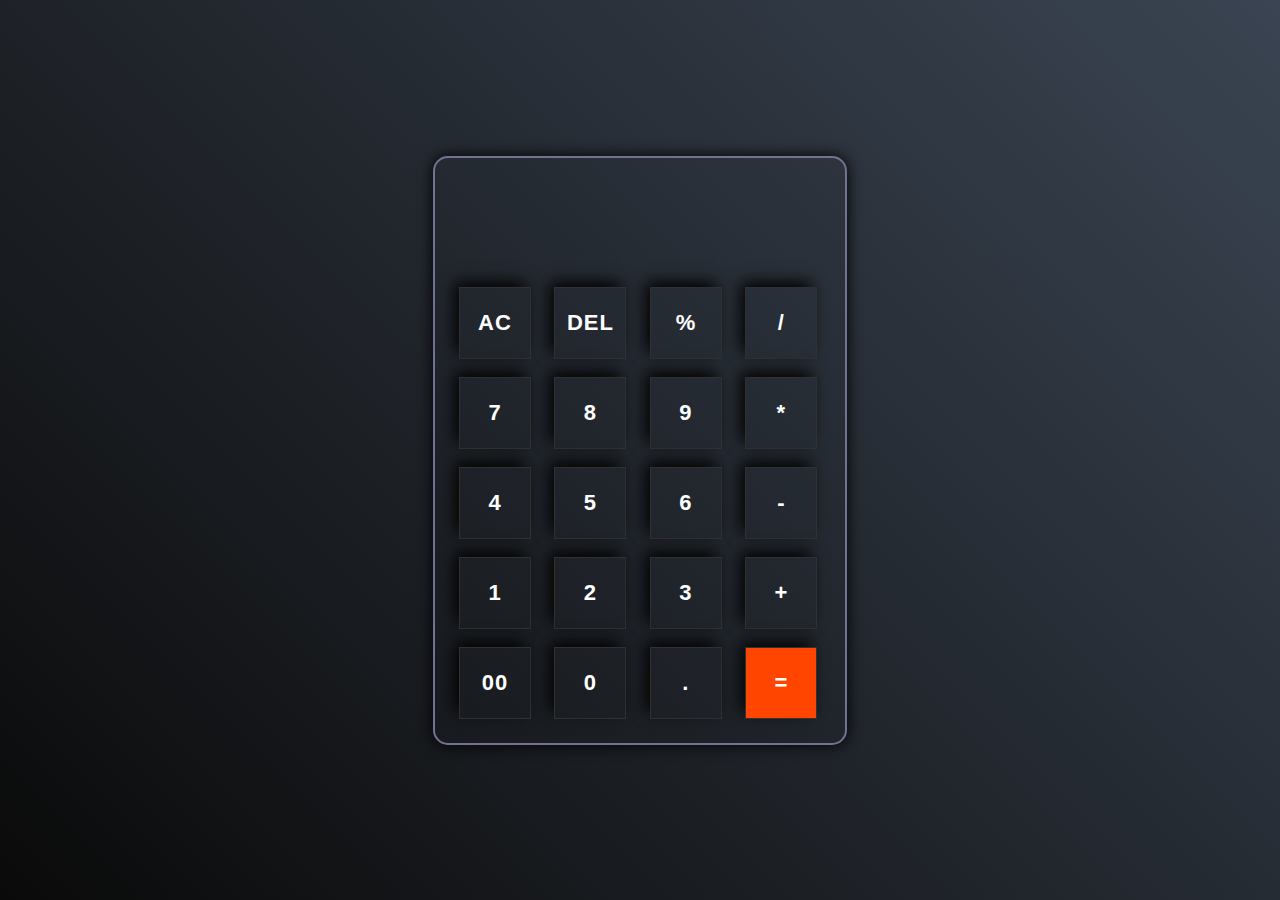
<file: project 1 calculator/index.html>
<!DOCTYPE html>
<html lang="en">
<head>
    <meta charset="UTF-8">
    <meta name="viewport" content="width=device-width, initial-scale=1.0">
    <title>Calculator</title>
    <link rel="stylesheet" href="./style.css">
</head>
<body>
    <div class="container">
        <div class="calculator">
          <input type="text" id="calculator" disabled />
          <div>
            <button class="button operator" onclick="clearall('')">AC</button>
            <button class="button operator" onclick="cancel('')">DEL</button>
            <button class="button operator" onclick="operator('%')">%</button>
            <button class="button operator" onclick="operator('/')">/</button>
          </div>
          <div>
            <button class="button" onclick="number('7')">7</button>
            <button class="button" onclick="number('8')">8</button>
            <button class="button" onclick="number('9')">9</button>
            <button class="button operator" onclick="operator('*')">*</button>
          </div>
          <div>
            <button class="button" onclick="number('4')">4</button>
            <button class="button" onclick="number('5')">5</button>
            <button class="button" onclick="number('6')">6</button>
            <button class="button operator" onclick="operator('-')">-</button>
          </div>
          <div>
            <button class="button" onclick="number('1')">1</button>
            <button class="button" onclick="number('2')">2</button>
            <button class="button" onclick="number('3')">3</button>
            <button class="button operator" onclick="operator('+')">+</button>
          </div>
  
          <div>
            <button class="button" onclick="number('00')">00</button>
            <button class="button" onclick="number('0')">0</button>
            <button class="button" onclick="number('.')">.</button>
            <button id="eqbtn"  onclick="calculateResult()">=</button>
          </div>
        </div>
      </div>
      <script src="./calculate.js"></script>
</body>
</html>
</file>
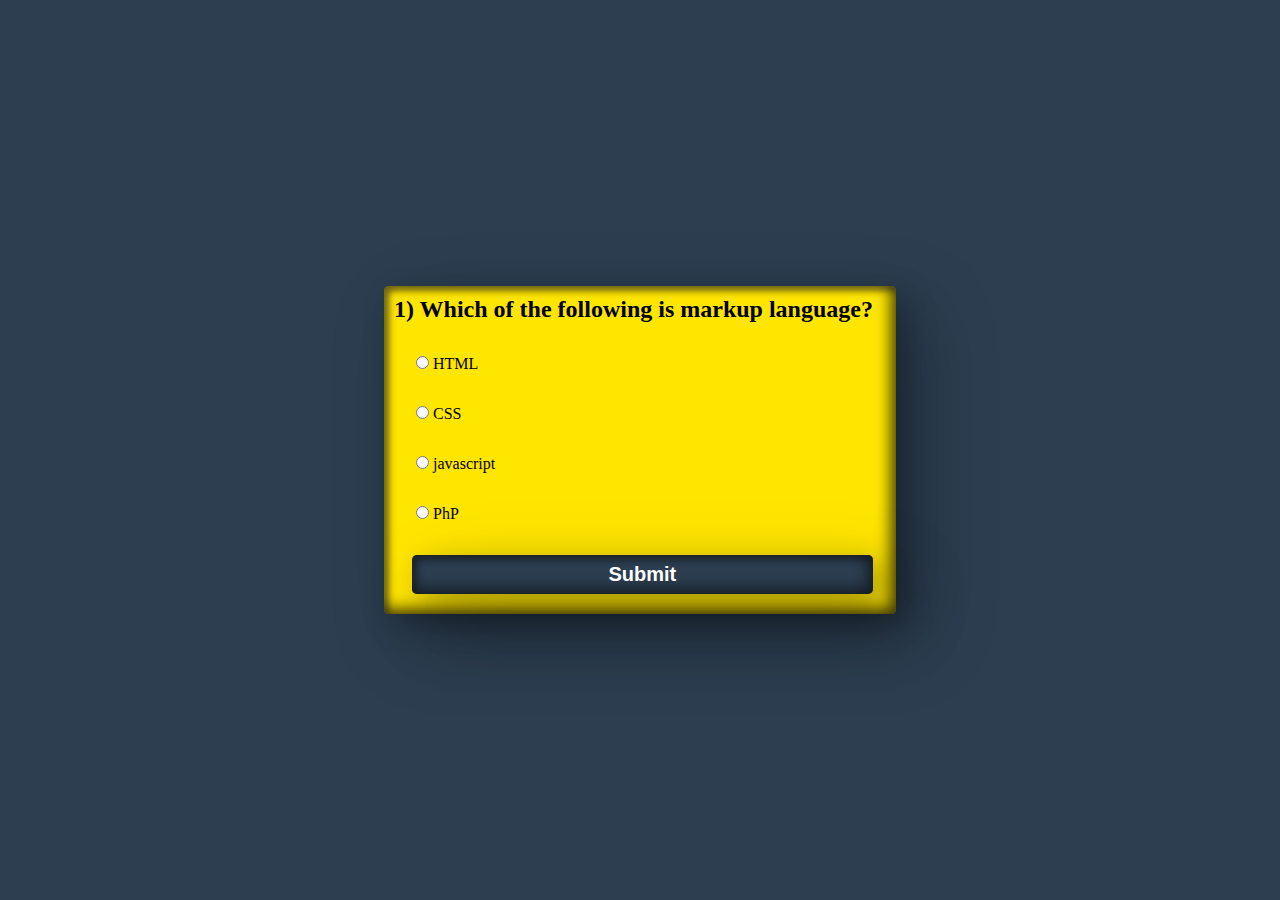
<file: project 2 Quiz app/index.html>
<!DOCTYPE html>
<html lang="en">
<head>
    <meta charset="UTF-8">
    <meta name="viewport" content="width=device-width, initial-scale=1.0">
    <link rel="stylesheet" href="style.css">
    <title>Quiz app</title>
</head>
<body>
<div class="main">
    <div id="box">
          <h2 id="quesBox">1. This is dummy question?</h2>
          <div class="row">
            <input class="option" id="option1" type="radio" value="a" name="option">
            <label for="option1">Option 1</label>
        </div>
          <div class="row">
            <input class="option" id="option2" type="radio" value="b" name="option">
            <label for="option2">Option 1</label>
        </div>
          <div class="row">
            <input class="option" id="option3" type="radio" value="c" name="option">
            <label for="option3">Option 1</label>
        </div>
          <div class="row">
            <input class="option" id="option4" type="radio" value="d" name="option">
            <label for="option4">Option 1</label>
        </div>
          <button class="btn" onclick="submitQuiz()">Submit</button>
    </div>
</div>



    <script src="app.js">
        
    </script>
</body>
</html>
</file>
<file: project 1 calculator/style.css>
*{
    margin: 0;
    padding: 0;
    box-sizing: border-box;
    font-family: Arial, Helvetica, sans-serif;
    letter-spacing: 1px;
}
body{
    min-height: 100vh;
    max-width: 100%;
    display: flex;
    justify-content: center;
    align-items: center;
    background: linear-gradient(45deg, #0a0a0a, #3a4452);
}
.calculator{
    padding: 15px;
    box-shadow: 0 0 15px #000;
    border: 2px solid rgb(116,114,144);
    border-radius: 15px ;
}
input{
    width: 360px;
    border: none;
    outline: none;
    padding: 20px;
    margin: 10px;
    background: transparent;
    color: white;
    font-size: 40px;
    text-align: right;
    cursor: pointer;
}
input::placeholder{
    color: white;
}

button{
    width: 70px;
    height: 70px;
    margin: 10px;
    background: transparent;
    color: white;
    font-size: 22px;
    font-weight: 600;
    border: 0;
    box-shadow: -5px -6px 15px #000;
    outline: 1px solid #313131;
    cursor: pointer;
}
button:active{
    background: black;
    transform: translate(2px, 2px);
}
.opr{
    color: rgb(255, 217, 0);
    background: #1e1919;
    font-weight: 700;
}
#eqbtn{
    background-color: orangered;
    font-weight: 900;
}
</file>
<file: project 2 Quiz app/style.css>
*{
    margin: 0;
    padding: 0;
    box-sizing: border-box;
}
body{
    background-color: #2c3e50;
    color: rgb(0, 0, 0);
}
.main{
    width: 100%;
    height: 100vh;
    display: flex;
    justify-content: center;
    align-items: center;
    flex-direction: column;
}
#box{
    width: 40%;
    box-shadow: 25px 25px 75px rgba(0,0,0,0.25),
    10px 10px 30px rgba(0,0,0,0.25),
    inset 5px 5px 5px rgba(41, 41, 41, 0.418),
    inset 5px 5px 10px rgba(27, 27, 27, 0.2),
    inset -5px -5px 15px rgba(0,0,0,0.75);
    background-color: #ffe600;
    border-radius: 5px;
}
#box h2{
    margin-left: 10px;
    margin-top: 10px;
}
.row{
    width: 100%;
    margin: 2rem;
}
.btn{
    
    width: 90%;
    padding: 8px;
    box-shadow: 25px 25px 75px rgba(0,0,0,0.25),
    10px 10px 30px rgba(0,0,0,0.25),
    inset 5px 5px 5px rgba(19, 19, 19, 0.363),
    inset 5px 5px 10px rgba(27, 27, 27, 0.2),
    inset -5px -5px 15px rgba(0, 0, 0, 0.555);
    background-color: #2c3e50;
    border-radius: 5px;
    margin-left: 28px;
    margin-bottom: 20px;
    border: none;
    outline: none;
    font-size: 20px;
    color: white;
    font-weight: bold;
    cursor: pointer;
    transition: .5s;
}
.btn:hover{
    background-color: #ffe600;
    box-shadow: 25px 25px 75px rgba(0,0,0,0.25),
    10px 10px 30px rgba(0,0,0,0.25),
    inset 5px 5px 5px rgba(19, 19, 19, 0.5),
    inset 5px 5px 10px rgba(27, 27, 27, 0.2),
    inset -5px -5px 15px rgba(0,0,0,0.75);
    color: black;
    font-weight: bold;
}
</file>
